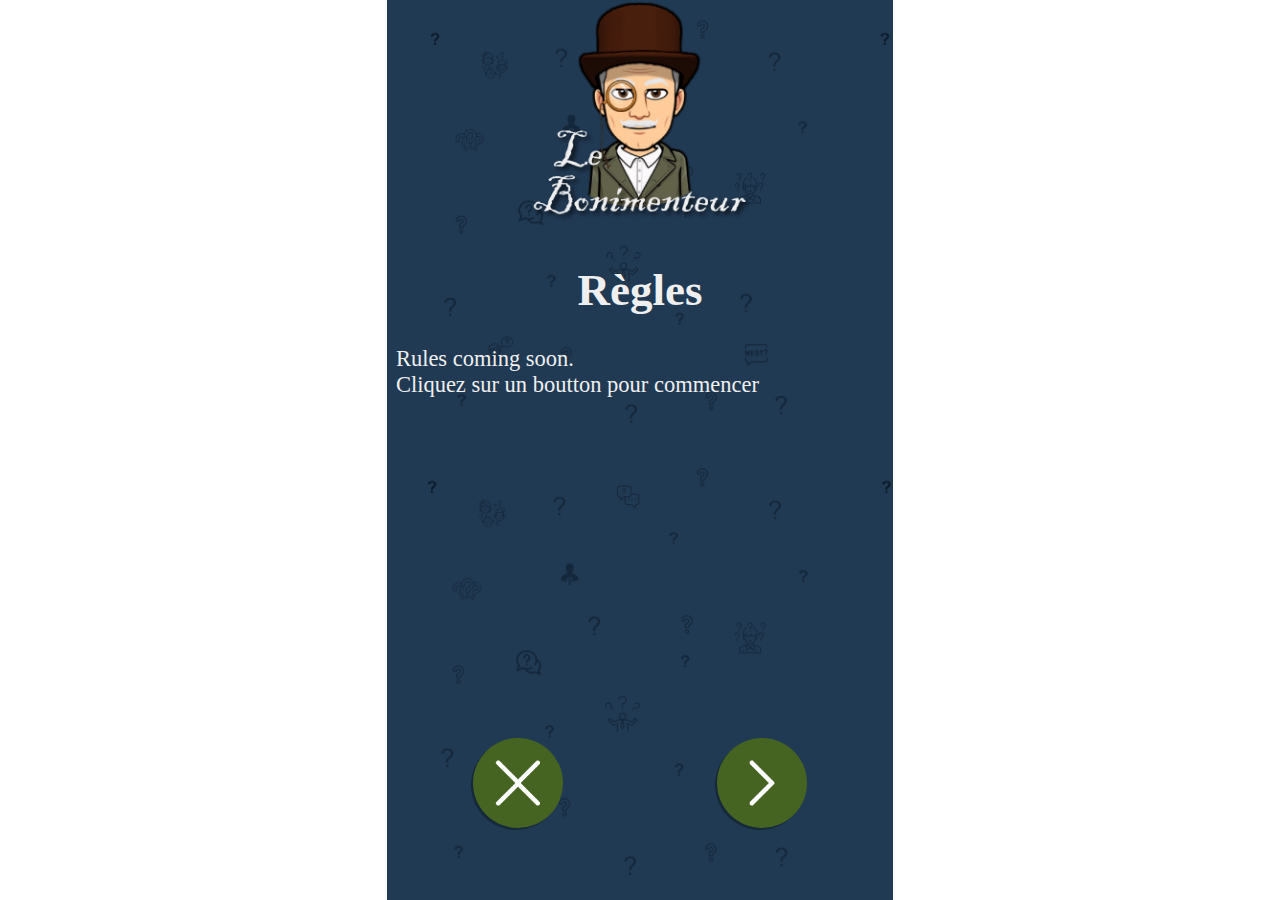
<file: docs/index.html>
<!DOCTYPE html>
<html lang="fr">
    <head>
        <meta charset="utf-8">
        <meta name="viewport" content="width=device-width, initial-scale=1.0">
        <title>Le Bonimenteur Game</title>
        <link href="css/global-style.css" rel="stylesheet">
        <link href="css/RulesPage.css" rel="stylesheet">
        <link href="css/NamesPage.css" rel="stylesheet">
        <link href="css/PackagePage.css" rel="stylesheet">
        <link href="css/GamePage.css" rel="stylesheet">
    </head>
    <body>
        <div id="App">
            <header><!-- Logo --></header>
            <div id="container">
                <div id="rules">
                    <h1 id="rulesTitle">Règles</h1>
                    <p id="rulesText">Rules coming soon.</br>
                        Cliquez sur un boutton pour commencer
                    </p>

                    <div id="rulesButtonsPanel">
                        <button onclick="OnRulesQuit()" id="quitRules"></button>
                        <button onclick="OnRulesQuit()" id="nextRules"></button>
                    </div>
                </div>
                <div id="names">
                    <div id="names-list">
                    </div>
                    <div id="name-input">
                        <input type="text" id="nameImput" name="name" minlength="4" maxlength="16" size="10" placeholder="Nom du joueur"><!--
                    --><button id="AddPlayerName" onclick="AddPlayer()">+</button><!--
                    --><button id="ChoosePackage" onclick="OnNamesGiven()">></button>
                    </div>
                </div>
                <div id="packages">
                    <div id="packages-list"></div>
                    <div id="liarsNumber">
                        <div>
                            <input type="range" list="tickmarks" id="liars" name="liars" min="1" max="1" value="1">
                            <datalist id="tickmarks">
                            <option value="1">1</option>
                            </datalist>
                        </div>
                        <label for="liars">Menteur(s)</label>
                    </div>
                        
                    <button id="quitPackage" onclick="Back()"></button>
                </div>
                <div id="game">
                    <h1 id="GameText">Pain au chocolat ou chocolatine ?</h1>

                    <div id="GameButtonsPanel">
                        <button id="quitGame" onclick="Back()"></button>
                        <button id="restartGame" onclick="InitializeGame()"></button>
                        <button id="nextGame" onclick="GameNext()"></button>
                    </div>
                </div>
            </div>

        </div>

    
        <script src="./js/Rules.js"></script>
        <script src="./js/Names.js"></script>
        <script src="./js/Packages.js"></script>
        <script src="./js/Game.js"></script>
        <script src="./js/Navigation.js"></script>
    </body>
</html>
</file>
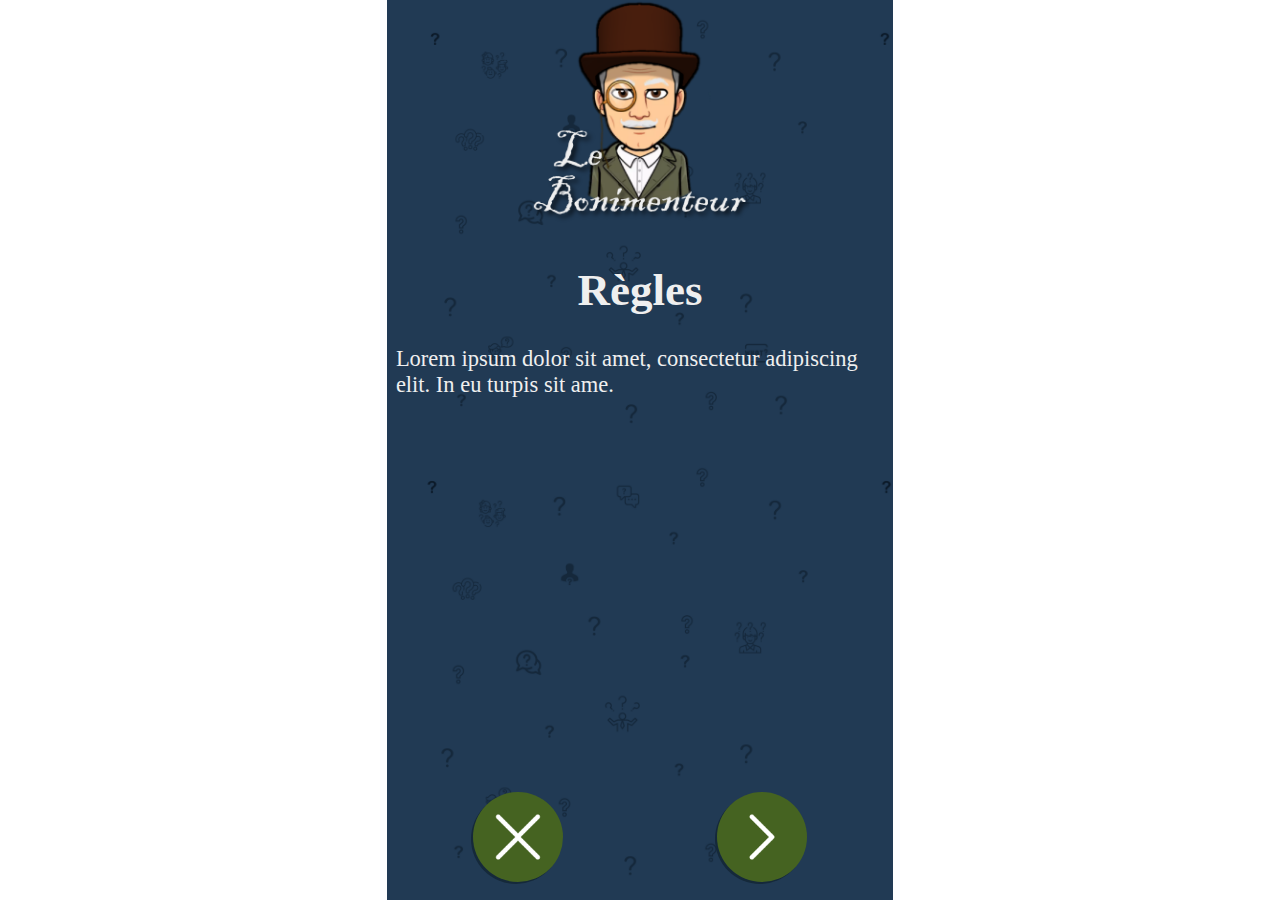
<file: Dev/website/index.html>
<!DOCTYPE html>
<html lang="fr">
    <head>
        <meta charset="utf-8">
        <title>Le Bonimenteur Game</title>
        <link href="css/global-style.css" rel="stylesheet">
        <link href="css/RulesPage.css" rel="stylesheet">
        <link href="css/NamesPage.css" rel="stylesheet">
        <link href="css/PackagePage.css" rel="stylesheet">
        <link href="css/GamePage.css" rel="stylesheet">
    </head>
    <body>
        <div id="App">
            <header><!-- Logo --></header>
            <div id="container">
                <div id="rules">
                    <h1 id="rulesTitle">Règles</h1>
                    <p id="rulesText">Lorem ipsum dolor sit amet, consectetur adipiscing elit. In eu 
                        turpis sit ame.</p>

                    <div id="rulesButtonsPanel">
                        <button onclick="OnRulesQuit()" id="quitRules"></button>
                        <button id="nextRules"></button>
                    </div>
                </div>
                <div id="names">
                    <div id="names-list">
                    </div>
                    <div id="name-input">
                        <input type="text" id="nameImput" name="name" minlength="4" maxlength="16" size="10" placeholder="Nom du joueur"><!--
                    --><button id="AddPlayerName" onclick="AddPlayer()">+</button><!--
                    --><button id="ChoosePackage" onclick="OnNamesGiven()">></button>
                    </div>
                </div>
                <div id="packages">
                    <div id="packages-list"></div>
                    <div id="liarsNumber">
                        <div>
                            <input type="range" list="tickmarks" id="liars" name="liars" min="1" max="1" value="1">
                            <datalist id="tickmarks">
                            <option value="1">1</option>
                            </datalist>
                        </div>
                        <label for="liars">Menteur(s)</label>
                    </div>
                        
                    <button id="quitPackage" onclick="Back()"></button>
                </div>
                <div id="game">
                    <h1 id="GameText">Pain au chocolat ou chocolatine ?</h1>

                    <div id="GameButtonsPanel">
                        <button id="quitGame" onclick="Back()"></button>
                        <button id="restartGame" onclick="InitializeGame()"></button>
                        <button id="nextGame" onclick="GameNext()"></button>
                    </div>
                </div>
            </div>

        </div>

    
        <script src="./js/Rules.js"></script>
        <script src="./js/Names.js"></script>
        <script src="./js/Packages.js"></script>
        <script src="./js/Game.js"></script>
        <script src="./js/Navigation.js"></script>
    </body>
</html>
</file>
<file: docs/css/global-style.css>
:root {
    --text: #efefef;

    --first: #214563;
    --firstShadow: #15293a;
    --second: #456321;
    --third: #632145;

    --backgroundImage: url("../assets/imgs/background.png");
    --logoImage: url("../assets/imgs/logo.png");
    --nextIcon: url("../assets/icones/next.png");
    --quitIcon: url("../assets/icones/quit.png");
    --startIcon: url("../assets/icones/start.png");
    --restartIcon: url("../assets/icones/restart.png");
}

html{
    width: 100vw;
    height: 100vh;
    margin: 0;
    padding: 0;
    
    font-size:2.5vh;
    font-family: Georgia, 'Times New Roman', Times, serif;
    font-weight: 200;
    font-style: normal;
    color: var(--text);
}

body{
    width: 100vw;
    height: 100vh;
    margin: 0;
    padding: 0;
    align-content: center;
    overflow: hidden;
}

div#App {
    height: 100vh;
    max-width: 100vw;
    aspect-ratio: 9/16;
    background-image: var(--backgroundImage);
    background-size: cover;
    margin: auto;
}

header{
    height: 25vh;
    background-image: var(--logoImage);
    background-size: contain;
    background-repeat: no-repeat;
    background-position: center;
}

div#container{
    width: auto;
    height: 75vh;
    margin: 0;
    padding: 0;
}
</file>
<file: docs/css/RulesPage.css>
/** RULES **/
div#rules{
    display:none; /* display:block; */
    width: calc((100% - 2*1vh));
    padding: 1vh;
    height: calc((100% - 2*1vh));
    position: relative; 
}

div#rules h1{
    text-align: center;
}

#rulesButtonsPanel {
    width: calc((100% - 2*1vh));
    height: 18vh;
    display: flex;
    position: absolute;
    bottom: 0;
}

#rulesButtonsPanel button {
    width: 10vh;
    height: 10vh;
    margin-left: auto;
    margin-right: auto;
    background-color: var(--second);
    border-radius: 50%;
    
    
    display: inline-block;
    cursor: pointer;
    text-align: center;
    text-decoration: none;
    outline: none;
    border: none;
    box-shadow: -2px 2px var(--firstShadow);
}
#rulesButtonsPanel button#startApp {
    background-image: var(--startIcon);
    background-size: contain;
    background-repeat: no-repeat;
    background-position: center;
}
#rulesButtonsPanel button#quitRules {
    background-image: var(--quitIcon);
    background-size: contain;
    background-repeat: no-repeat;
    background-position: center;
}
#rulesButtonsPanel button#nextRules {
    background-image: var(--nextIcon);
    background-size: contain;
    background-repeat: no-repeat;
    background-position: center;
}

#rulesButtonsPanel button:hover {
    background-color: var(--third);
}

#rulesButtonsPanel button:active {
    background-color: var(--third);
    box-shadow: 0 0 #666;
    transform: translateY(4px);
}
</file>
<file: docs/css/NamesPage.css>
/** NAMES **/
div#names {
    width: 100%;
    height: 100%;
    display:none; /* display:block; */
}

div#names div#names-list {
    width: calc(100% - 2*1vh);
    height: 20vh;
    padding: 0 1vh;
    overflow-x: hidden;
    overflow-y: scroll;
}

/* scrollbar width */
div#names div#names-list::-webkit-scrollbar {
    width: 0px;
}

div#names div#names-list button {
    padding: 0.5vh;
    margin-top: 1vh;
    background-color: var(--second);
    color: var(--text);
    border: 2px solid var(--second);
    font-size: 2vh;
}

div#names div#names-list button:hover {
    background-color: var(--first);
    color: var(--text);
}

div#names div#name-input {
    width: 100%;
    height: 8vh;
    background-color: var(--text);
    display: flex;
}

div#names div#name-input input{
    height: 90%;
    width: 66.45%;
    font-size: 4vh;
    padding: 0 1vh;
    margin: 0;
    border: none;
    outline: none;
    top: 0;
    background-color: var(--text);
}
div#names div#name-input input::focus{
    border: none;
}

div#names div#name-input button{
    height: 100%;
    width: 15%;
    padding: 0;
    margin: 0;
    border: none;
    color: var(--text);
    font-size: 5vh;
}
div#names div#name-input button#AddPlayerName {
    border: 2px solid var(--second);
    background-color: var(--second);
}
div#names div#name-input button#ChoosePackage {
    border: 2px solid var(--third);
    background-color: var(--third);
}
div#names div#name-input button#AddPlayerName:hover {
    background-color: var(--text);
    color: var(--second);
}
div#names div#name-input button#ChoosePackage:hover {
    background-color: var(--text);
    color: var(--third);
}
</file>
<file: docs/css/PackagePage.css>
/** PACKAGES **/
div#packages{
    width: 100%;
    height: 100%;
    display:none; /* display:block; */
    position: relative;
}

/* List */
div#packages div#packages-list {
    width: 100%;
    height: 60vh;
    padding: 0;
    display: block;
    position: absolute;
    top: 0; 
    overflow-x: hidden;
    overflow-y: scroll;
}

/* scrollbar width */
div#packages div#packages-list::-webkit-scrollbar {
    width: 0px;
}

/* scrollbar Track 
div#packages div#packages-list::-webkit-scrollbar-track {
    background: #f1f1f1; 
}*/

/* scrollbar Handle 
div#packages div#packages-list::-webkit-scrollbar-thumb {
    background: #888; 
}*/

/* scrollbar Handle on hover 
div#packages div#packages-list::-webkit-scrollbar-thumb:hover {
    background: #555; 
}*/

div#packages div#packages-list .package {
    width: 100%;
    height: 10vh;
    background-color: var(--firstShadow);
    color: var(--text);
    border: none;
    margin-top: .5vh;
    font-size:1.5vh;
    display: flex;
}
div#packages div#packages-list .package:hover {
    background-color: var(--text);
    color: var(--firstShadow);
}

div#packages div#packages-list .package div.package-img{
    width: 10vh;
    height: 100%;
    display: flex;
    justify-content: center;
}

div#packages div#packages-list .package div.package-img img{
    max-width: 80%;
    max-height: 80%;
    margin: auto;
}

div#packages div#packages-list .package div.package-text{
    width: 40vh;
    height: 100%;
    margin-left: 1vh;
    text-align: left;
}

div#packages div#packages-list .package div.package-text h2{
    margin: 1vh;
    margin-bottom: 2vh;
    height: 2.5vh;
}

div#packages div#packages-list .package div.package-text div{
    height: 5vh;
    margin: 0;
    margin-left: 1vh;
    white-space:nowrap; 
    overflow: hidden;
    text-overflow: ellipsis;
}

/* Liars */

div#packages div#liarsNumber{
    width: calc(100% - 2*2vh);
    height: 15vh;
    padding: 0 2vh;
    display: flex;
    position: absolute;
    bottom: 0; 
    background-color: var(--first);
}
div#packages div#liarsNumber div{
    width: 70%;
    height: 50%;
}
div#packages div#liarsNumber div input{
    width: 100%;
    height: 50%;
}

div#packages div#liarsNumber datalist {
    width: 100%;
    height: 50%;
    display: flex;
    justify-content: space-between;
    height: auto;
    overflow: hidden;
}
div#packages div#liarsNumber option:before {
    content: '';
    display: block;
    width: 0;
    height: auto;
    padding-left: 3px;
    text-indent: 0;
}
div#packages div#liarsNumber label{
    padding-top: 1vh;
    margin: 0 auto;
    text-align: center;
    width: 30%;
}

/* Quit */
div#packages button#quitPackage {
    width: 8vh;
    height: 8vh;
    position: absolute;
    top: -9vh;
    left: 1vh;
    
    background-color: var(--second);
    border-radius: 50%;
    cursor: pointer;
    text-align: center;
    text-decoration: none;
    outline: none;
    border: none;
    box-shadow: -2px 2px var(--firstShadow);

    background-size: contain;
    background-repeat: no-repeat;
    background-position: center;

    background-image: var(--quitIcon);
}
div#packages button#quitPackage:hover {
    background-color: var(--third);
}
</file>
<file: docs/css/GamePage.css>
/** GAME **/
div#game{
    display:none; /* display:block; */
    width: calc((100% - 2*1vh));
    padding: 1vh;
    height: calc((100% - 2*1vh));
    position: relative; 
    text-align: center;
}

div#game h1#GameText{
    width: 100%;
    height: calc((100% - 18vh));
    margin: 0;
    display:flex;
    align-items: center;
    justify-content: center;
}

#GameButtonsPanel {
    width: calc((100% - 2*1vh));
    height: 18vh;
    display: flex;
    position: absolute;
    bottom: 0;
}

#GameButtonsPanel button {
    width: 10vh;
    height: 10vh;
    margin-left: auto;
    margin-right: auto;
    background-color: var(--second);
    border-radius: 50%;
    
    
    display: inline-block;
    cursor: pointer;
    text-align: center;
    text-decoration: none;
    outline: none;
    border: none;
    box-shadow: -2px 2px var(--firstShadow);

    background-size: contain;
    background-repeat: no-repeat;
    background-position: center;
}

#GameButtonsPanel button#quitGame {
    background-image: var(--quitIcon);
}
#GameButtonsPanel button#restartGame {
    background-image: var(--restartIcon);
}
#GameButtonsPanel button#nextGame {
    background-image: var(--nextIcon);
}

#GameButtonsPanel button:hover {
    background-color: var(--third);
}

#GameButtonsPanel button:active {
    background-color: var(--third);
    box-shadow: 0 0 #666;
    transform: translateY(4px);
}
</file>
<file: Dev/website/css/global-style.css>
:root {
    --text: #efefef;

    --first: #214563;
    --firstShadow: #15293a;
    --second: #456321;
    --third: #632145;

    --backgroundImage: url("../assets/imgs/background.png");
    --logoImage: url("../assets/imgs/logo.png");
    --nextIcon: url("../assets/icones/next.png");
    --quitIcon: url("../assets/icones/quit.png");
    --startIcon: url("../assets/icones/start.png");
    --restartIcon: url("../assets/icones/restart.png");
}

html{
    width: 100vw;
    height: 100vh;
    margin: 0;
    padding: 0;
    
    font-size:2.5vh;
    font-family: Georgia, 'Times New Roman', Times, serif;
    font-weight: 200;
    font-style: normal;
    color: var(--text);
}

body{
    width: 100vw;
    height: 100vh;
    margin: 0;
    padding: 0;
    align-content: center;
}

div#App {
    height: 100vh;
    max-width: 100vw;
    aspect-ratio: 9/16;
    background-image: var(--backgroundImage);
    background-size: cover;
    margin: auto;
}

header{
    height: 25vh;
    background-image: var(--logoImage);
    background-size: contain;
    background-repeat: no-repeat;
    background-position: center;
}

div#container{
    width: auto;
    height: 75vh;
    margin: 0;
    padding: 0;
}
</file>
<file: Dev/website/css/RulesPage.css>
/** RULES **/
div#rules{
    display:none; /* display:block; */
    width: calc((100% - 2*1vh));
    padding: 1vh;
    height: calc((100% - 2*1vh));
    position: relative; 
}

div#rules h1{
    text-align: center;
}

#rulesButtonsPanel {
    width: calc((100% - 2*1vh));
    height: 12vh;
    display: flex;
    position: absolute;
    bottom: 0;
}

#rulesButtonsPanel button {
    width: 10vh;
    height: 10vh;
    margin-left: auto;
    margin-right: auto;
    background-color: var(--second);
    border-radius: 50%;
    
    
    display: inline-block;
    cursor: pointer;
    text-align: center;
    text-decoration: none;
    outline: none;
    border: none;
    box-shadow: -2px 2px var(--firstShadow);
}
#rulesButtonsPanel button#startApp {
    background-image: var(--startIcon);
    background-size: contain;
    background-repeat: no-repeat;
    background-position: center;
}
#rulesButtonsPanel button#quitRules {
    background-image: var(--quitIcon);
    background-size: contain;
    background-repeat: no-repeat;
    background-position: center;
}
#rulesButtonsPanel button#nextRules {
    background-image: var(--nextIcon);
    background-size: contain;
    background-repeat: no-repeat;
    background-position: center;
}

#rulesButtonsPanel button:hover {
    background-color: var(--third);
}

#rulesButtonsPanel button:active {
    background-color: var(--third);
    box-shadow: 0 0 #666;
    transform: translateY(4px);
}
</file>
<file: Dev/website/css/NamesPage.css>
/** NAMES **/
div#names {
    width: 100%;
    height: 100%;
    display:none; /* display:block; */
}

div#names div#names-list {
    width: calc(100% - 2*1vh);
    height: 20vh;
    padding: 0 1vh;
    overflow-x: hidden;
    overflow-y: scroll;
}

/* scrollbar width */
div#names div#names-list::-webkit-scrollbar {
    width: 0px;
}

div#names div#names-list button {
    padding: 0.5vh;
    margin-top: 1vh;
    background-color: var(--second);
    color: var(--text);
    border: 2px solid var(--second);
    font-size: 2vh;
}

div#names div#names-list button:hover {
    background-color: var(--first);
    color: var(--text);
}

div#names div#name-input {
    width: 100%;
    height: 8vh;
    background-color: var(--text);
}

div#names div#name-input input{
    height: 90%;
    width: 66.45%;
    font-size: 4vh;
    padding: 0 1vh;
    margin: 0;
    border: none;
    outline: none;
    top: 0;
    background-color: var(--text);
}
div#names div#name-input input::focus{
    border: none;
}

div#names div#name-input button{
    height: 100%;
    width: 15%;
    padding: 0;
    margin: 0;
    border: none;
    color: var(--text);
    font-size: 5vh;
}
div#names div#name-input button#AddPlayerName {
    border: 2px solid var(--second);
    background-color: var(--second);
}
div#names div#name-input button#ChoosePackage {
    border: 2px solid var(--third);
    background-color: var(--third);
}
div#names div#name-input button#AddPlayerName:hover {
    background-color: var(--text);
    color: var(--second);
}
div#names div#name-input button#ChoosePackage:hover {
    background-color: var(--text);
    color: var(--third);
}
</file>
<file: Dev/website/css/PackagePage.css>
/** PACKAGES **/
div#packages{
    width: 100%;
    height: 100%;
    display:none; /* display:block; */
    position: relative;
}

/* List */
div#packages div#packages-list {
    width: 100%;
    height: 65vh;
    padding: 0;
    display: block;
    position: absolute;
    top: 0; 
    overflow-x: hidden;
    overflow-y: scroll;
}

/* scrollbar width */
div#packages div#packages-list::-webkit-scrollbar {
    width: 0px;
}

/* scrollbar Track 
div#packages div#packages-list::-webkit-scrollbar-track {
    background: #f1f1f1; 
}*/

/* scrollbar Handle 
div#packages div#packages-list::-webkit-scrollbar-thumb {
    background: #888; 
}*/

/* scrollbar Handle on hover 
div#packages div#packages-list::-webkit-scrollbar-thumb:hover {
    background: #555; 
}*/

div#packages div#packages-list .package {
    width: 100%;
    height: 10vh;
    background-color: var(--firstShadow);
    color: var(--text);
    border: none;
    margin-top: .5vh;
    font-size:1.5vh;
    display: flex;
}
div#packages div#packages-list .package:hover {
    background-color: var(--text);
    color: var(--firstShadow);
}

div#packages div#packages-list .package div.package-img{
    width: 10vh;
    height: 100%;
    display: flex;
    justify-content: center;
}

div#packages div#packages-list .package div.package-img img{
    max-width: 80%;
    max-height: 80%;
    margin: auto;
}

div#packages div#packages-list .package div.package-text{
    width: 40vh;
    height: 100%;
    margin-left: 1vh;
    text-align: left;
}

div#packages div#packages-list .package div.package-text h2{
    margin: 1vh;
    margin-bottom: 2vh;
    height: 2.5vh;
}

div#packages div#packages-list .package div.package-text div{
    height: 5vh;
    margin: 0;
    margin-left: 1vh;
    white-space:nowrap; 
    overflow: hidden;
    text-overflow: ellipsis;
}

/* Liars */

div#packages div#liarsNumber{
    width: calc(100% - 2*2vh);
    height: 10vh;
    padding: 0 2vh;
    display: flex;
    position: absolute;
    bottom: 0; 
    background-color: var(--first);
}
div#packages div#liarsNumber div{
    width: 70%;
}
div#packages div#liarsNumber div input{
    width: 100%;
    height: 50%;
}

div#packages div#liarsNumber datalist {
    width: 100%;
    height: 50%;
    display: flex;
    justify-content: space-between;
    height: auto;
    overflow: hidden;
}
div#packages div#liarsNumber option:before {
    content: '';
    display: block;
    width: 0;
    height: auto;
    padding-left: 3px;
    text-indent: 0;
}
div#packages div#liarsNumber label{
    padding-top: 1vh;
    margin: 0 auto;
    text-align: center;
    width: 30%;
}

/* Quit */
div#packages button#quitPackage {
    width: 8vh;
    height: 8vh;
    position: absolute;
    top: -9vh;
    left: 1vh;
    
    background-color: var(--second);
    border-radius: 50%;
    cursor: pointer;
    text-align: center;
    text-decoration: none;
    outline: none;
    border: none;
    box-shadow: -2px 2px var(--firstShadow);

    background-size: contain;
    background-repeat: no-repeat;
    background-position: center;

    background-image: var(--quitIcon);
}
div#packages button#quitPackage:hover {
    background-color: var(--third);
}
</file>
<file: Dev/website/css/GamePage.css>
/** GAME **/
div#game{
    display:none; /* display:block; */
    width: calc((100% - 2*1vh));
    padding: 1vh;
    height: calc((100% - 2*1vh));
    position: relative; 
    text-align: center;
}

div#game h1#GameText{
    width: 100%;
    height: calc((100% - 12vh));
    margin: 0;
    display:flex;
    align-items: center;
    justify-content: center;
}

#GameButtonsPanel {
    width: calc((100% - 2*1vh));
    height: 12vh;
    display: flex;
    position: absolute;
    bottom: 0;
}

#GameButtonsPanel button {
    width: 10vh;
    height: 10vh;
    margin-left: auto;
    margin-right: auto;
    background-color: var(--second);
    border-radius: 50%;
    
    
    display: inline-block;
    cursor: pointer;
    text-align: center;
    text-decoration: none;
    outline: none;
    border: none;
    box-shadow: -2px 2px var(--firstShadow);

    background-size: contain;
    background-repeat: no-repeat;
    background-position: center;
}

#GameButtonsPanel button#quitGame {
    background-image: var(--quitIcon);
}
#GameButtonsPanel button#restartGame {
    background-image: var(--restartIcon);
}
#GameButtonsPanel button#nextGame {
    background-image: var(--nextIcon);
}

#GameButtonsPanel button:hover {
    background-color: var(--third);
}

#GameButtonsPanel button:active {
    background-color: var(--third);
    box-shadow: 0 0 #666;
    transform: translateY(4px);
}
</file>
